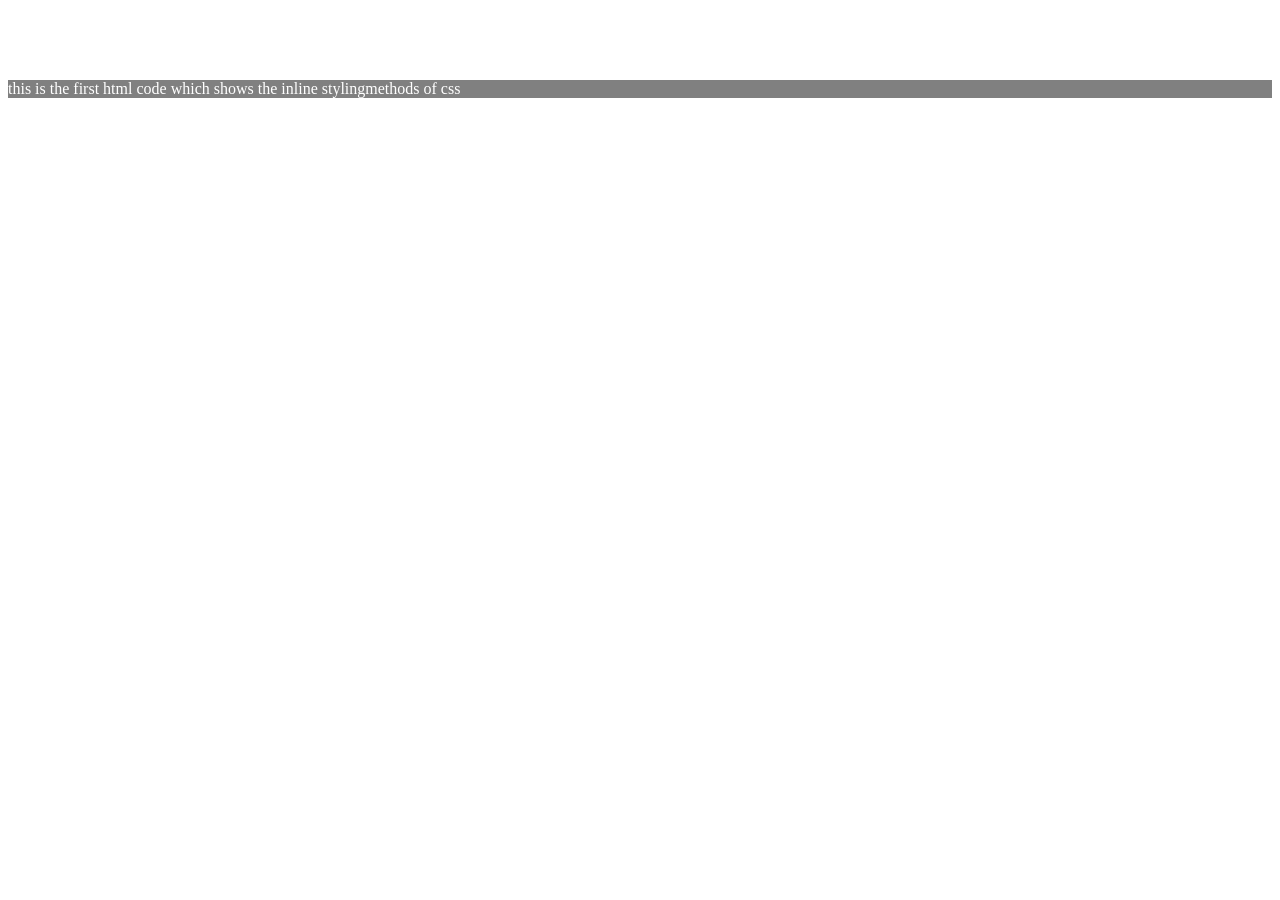
<file: New folder/index.html>
<!DOCTYPE html>
<html lang="en">
    <head>
        <title>My first website</title>
        <link rel="stylesheet" href="style.css">
    </head>
    <body>
<!--1.inline
    2.internal
    3.external-->
    <h1>My first website</h1>
    <p>this is the first html code which shows the inline stylingmethods of css</p>
    </body>
</html>
</file>
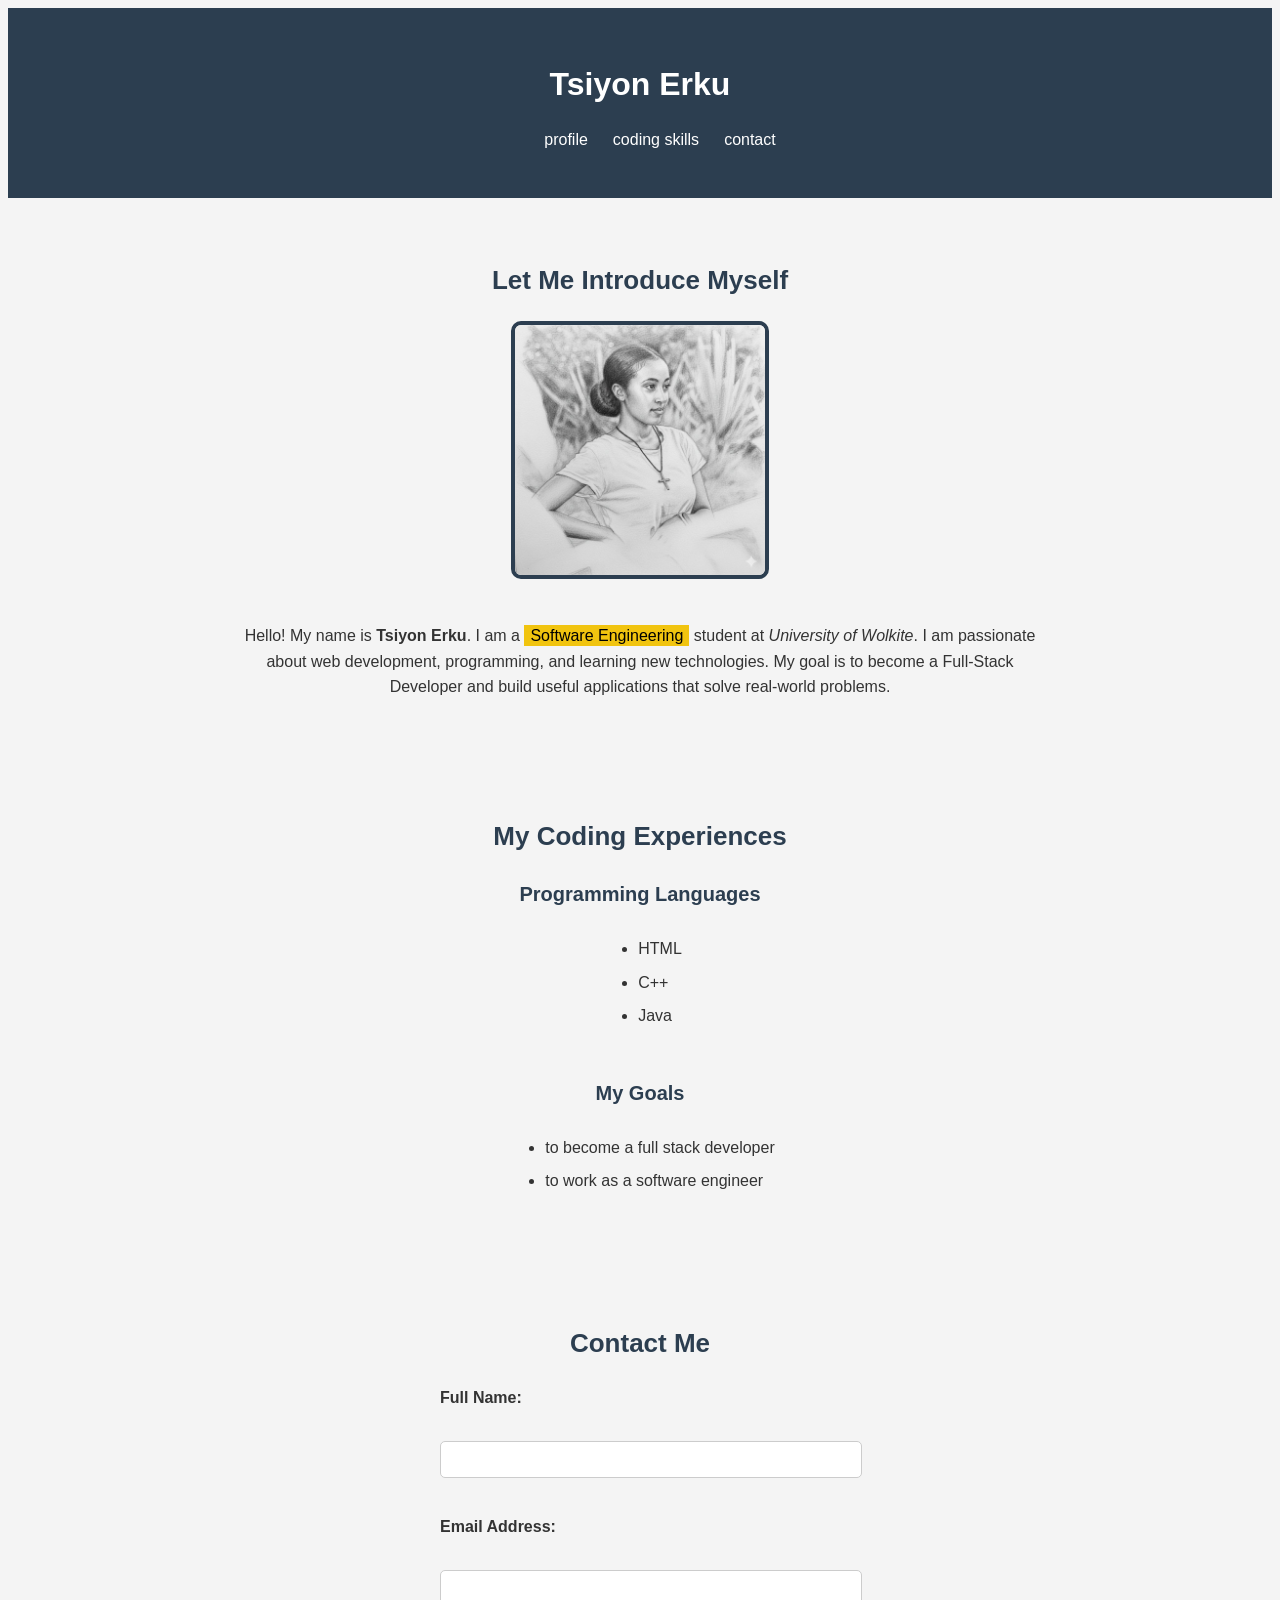
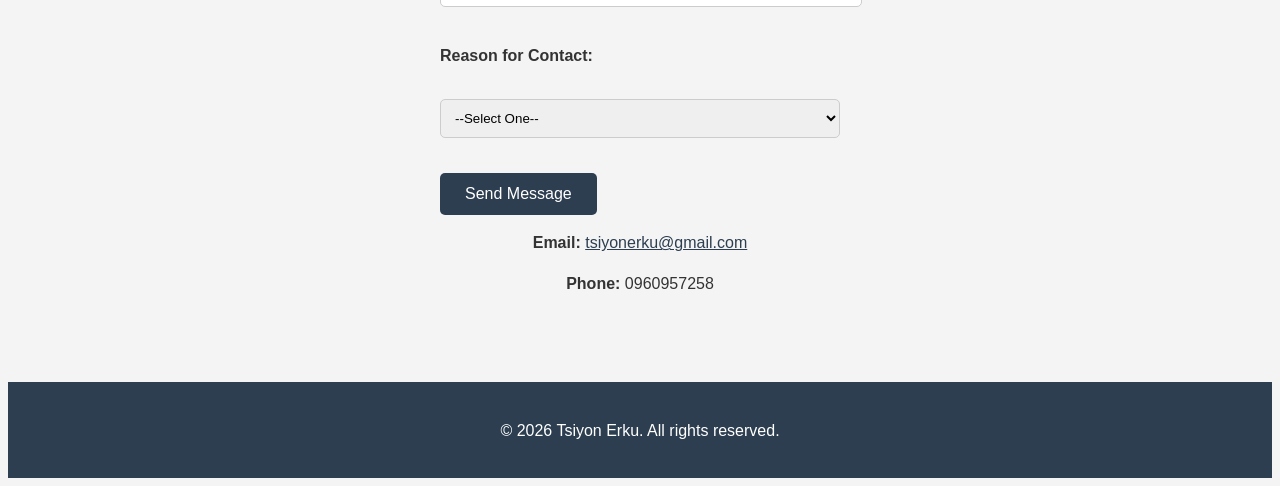
<file: portfolio.html>
<!DOCTYPE html>
<html lang="en">
<head>
    <meta charset="UTF-8">
    <meta name="viewport" content="width=device-width, initial-scale=1.0">
    <link rel="stylesheet" href="isHub/style.css">
    <link rel="icon" href="LOGO.png">
    <title>personal profile</title>
</head>
<body>
    <header>
        <h1>Tsiyon Erku</h1>
        <nav>
            <ul>
                <li><a href="#about-me">profile</a></li>
                <li><a href="#coding-skills">coding skills</a></li>
                <li><a href="#contact">contact</a></li>
            </ul>
        </nav>
        </header>
        <main>
            <section id="about-me">
                <h2>Let Me Introduce Myself</h2>
                <img src="zi.jpg" alt="picture of Tsiyon Erku" width="250">
                <p>
                    Hello! My name is <strong>Tsiyon Erku</strong>. I am a <mark>Software Engineering</mark> student at <em>University of Wolkite</em>. I am passionate about web development, programming, and learning new technologies. My goal is to become a Full-Stack Developer and build useful applications that solve real-world problems.
                </p>
            </section>
            <section id="coding-skills">
                <h2>My Coding Experiences</h2>
                <h3>Programming Languages</h3>
                <ul>
                    <li>HTML</li>
                    <li>C++</li>
                    <li>Java</li>
                </ul>
                <h3>My Goals</h3>
                <ul>
                    <li>to become a full stack developer</li>
                    <li>to work as a software engineer</li>
                </ul>
            </section>
            <section id="contact">
            <h2>Contact Me</h2>
            <form action="#" method="post">

                <label for="name">Full Name:</label><br>
                <input type="text" id="name" name="name" required>

                <br><br>

                <label for="email">Email Address:</label><br>
                <input type="email" id="email" name="email" required>

                <br><br>

                <label for="reason">Reason for Contact:</label><br>
                <select id="reason" name="reason">
                    <option value="">--Select One--</option>
                    <option value="project">Project Inquiry</option>
                    <option value="job">Job Opportunity</option>
                    <option value="general">General advice for programming</option>
                </select>

                <br><br>

                <button type="submit">Send Message</button>

            </form>

            <p><strong>Email:</strong>
                <a href="mailto:tsiyonerku@gmail.com">
                    tsiyonerku@gmail.com
                </a>
            </p>

            <p><strong>Phone:</strong> 0960957258</p>

        </section>
        </main>
        <footer>
            <p>&copy; 2026 Tsiyon Erku. All rights reserved.</p>
        </footer>
    </body>
</html>
</file>
<file: New folder/style.css>
<style>
            body{
                background-color: black;!important
            }
            h1{
                color:white;
            }
            p{
                color:white;
                background-color: gray;
            }
        </style>
</file>
<file: isHub/style.css>
<style>
       /*General page styles*/
* {
    margin: 0;
    padding: 0;
    box-sizing: border-box;
}

body {
    font-family: 'Poppins', Arial, sans-serif;
    background-color: #f4f4f4;
    color: #333333;
    line-height: 1.6;
}

/*Header and Navigation*/
header {
    background-color: #2c3e50;
    color: white;
    text-align: center;
    padding: 30px 20px;
}

header h1 {
    font-size: 32px;
    margin-bottom: 15px;
}

nav ul{
    list-style: none;
    display: flex;
    justify-content: center;
    gap: 25px;
}

nav ul li a {
    color: white;
    text-decoration: none;
    font-size: 16px;
}

nav ul li a:hover {
    color: #f1c40f;
}

/*Sections */
section {
    max-width: 800px;
    margin: 0 auto;
    padding: 40px 20px;
    text-align: center;
}

h2 {
    font-size: 26px;
    color: #2c3e50;
    margin-bottom: 20px;
}

h3 {
    font-size: 20px;
    color: #2c3e50;
    margin-top: 20px;
    margin-bottom: 10px;
}

p {
    margin-bottom: 15px;
}

mark {
    background-color: #f1c40f;
    padding: 2px 6px;
}

/*  About Me section*/
#about-me img {
    border-radius: 10px;
    border: 4px solid #2c3e50;
    margin-bottom: 20px;
}

/*Coding Skills section*/
#coding-skills ul {
    list-style: disc;
    display: inline-block;
    text-align: left;
    margin-bottom: 20px;
}

#coding-skills li {
    margin-bottom: 8px;
}

/* Contact section*/
#contact form {
    max-width: 400px;
    margin: 0 auto;
    text-align: left;
}

#contact label {
    font-weight: 600;
    display: block;
    margin-top: 10px;
}

#contact input,
#contact select {
    width: 100%;
    padding: 10px;
    margin-top: 5px;
    border: 1px solid #cccccc;
    border-radius: 5px;
    font-family: inherit;
}

#contact button {
    background-color: #2c3e50;
    color: white;
    padding: 12px 25px;
    border: none;
    border-radius: 5px;
    font-size: 16px;
    cursor: pointer;
    margin-top: 10px;
}

#contact button:hover {
    background-color: #1a252f;
}

#contact p {
    margin-top: 15px;
}

#contact a {
    color: #2c3e50;
}

/* Footer */
footer {
    background-color: #2c3e50;
    color: white;
    text-align: center;
    padding: 20px;
    margin-top: 30px;
}

/* Responsive design*/
@media (max-width: 600px) {
    nav ul {
        flex-direction: column;
        gap: 12px;
    }

    header h1 {
        font-size: 26px;
    }

    section {
        padding: 30px 15px;
    }
}
        </style>
</file>
